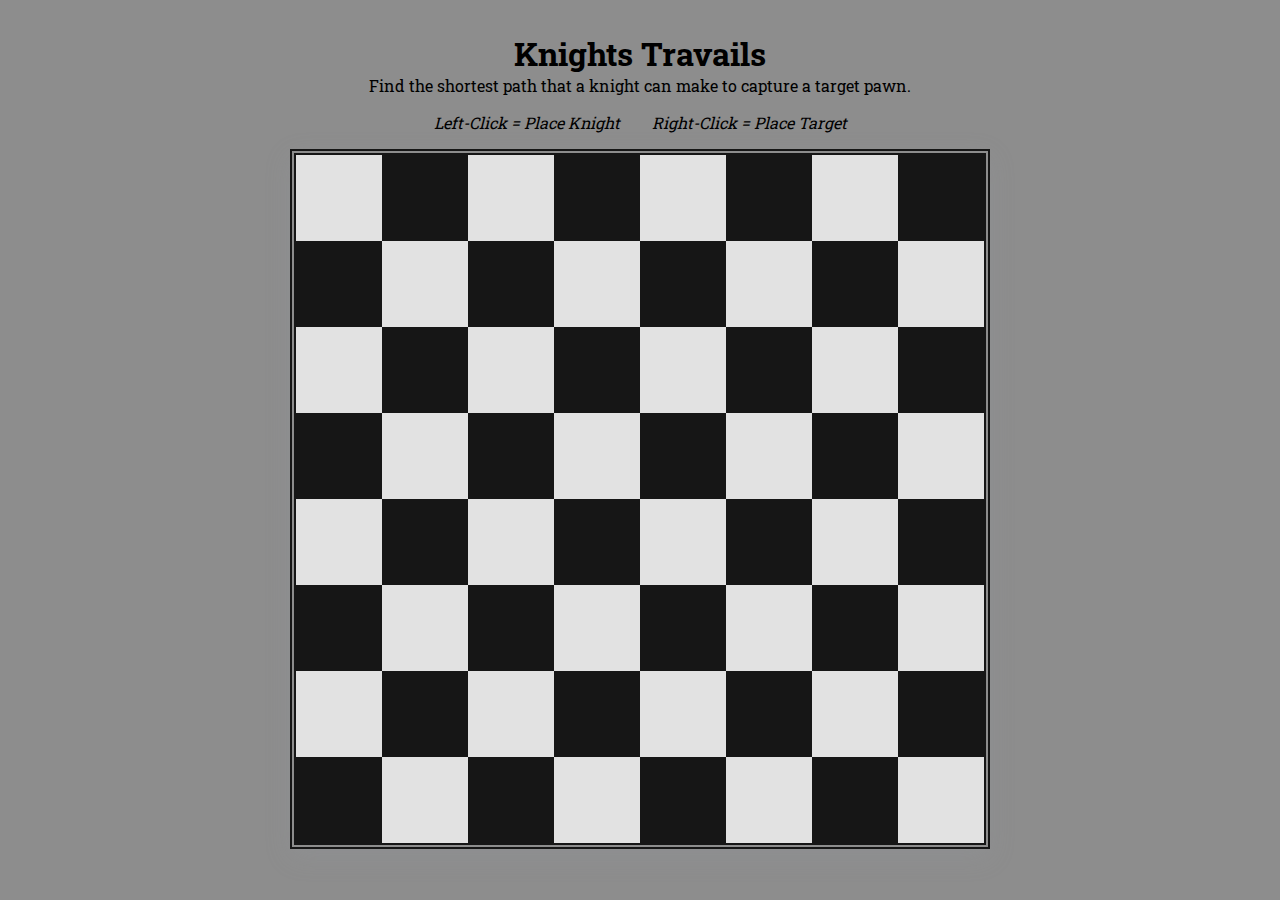
<file: knights-travails.html>
<!DOCTYPE html>
<html lang="en">
  <head>
    <meta charset="UTF-8" />
    <meta name="viewport" content="width=device-width, initial-scale=1.0" />
    <link rel="stylesheet" href="./knights-travails.css" />
    <link rel="icon" type="image/x-icon" href="images/knight.png">
    
    <title>Knights Travails</title>
  </head>
  <body>
    <div class="title-group">
      <h1>Knights Travails</h1>
      <p>Find the shortest path that a knight can make to capture a target pawn.</p>
      <div class="instructions">
        <p>Left-Click = Place Knight</p>
        <p>Right-Click = Place Target</p>
      </div>
    </div>
    <script src="./knights-travails.js"></script>
  </body>
</html>
</file>
<file: knights-travails.css>
@import url('https://fonts.googleapis.com/css2?family=Roboto+Slab:wght@200;400;700;900&family=Roboto:ital,wght@0,100;0,300;0,400;0,500;0,700;0,900;1,100;1,300;1,400;1,500;1,700;1,900&display=swap');

* {
  margin: 0;
  box-sizing: border-box;
  --color-bg: rgb(141, 141, 141);
  --color-white: rgb(226, 226, 226);
  --color-black: rgb(22, 22, 22);
}

body {
  background-color: var(--color-bg);
  font-family: 'Roboto Slab', serif;
}

.title-group {
  margin: 2rem auto 0;
  text-align: center;
}
.instructions {
  display: flex;
  justify-content: center;
  padding-top: 1rem;
  font-style: italic;
  gap: 2rem;
}

#board {
  display: grid;
  grid-template-columns: repeat(8, 1fr);
  width: clamp(300px, 100% - 4rem, 700px);
  margin: 1rem auto 2rem;
  border: 6px double var(--color-black);
  aspect-ratio: 1 / 1;
  box-shadow: rgba(149, 157, 165, 0.2) 0px 8px 24px;
}

.cell {
  padding-left: 0.5ch;
  padding-top: 0.2ch;
  background-color: var(--color-white);
  font-size: 0.8rem;
  aspect-ratio: 1 / 1;
}
.cell.black {
  background-color: var(--color-black);
}
.cell.current {
  border: 3px solid rgb(0, 140, 255);
  background-color: rgb(170, 217, 255);
  background-image: url('./images/knight.png');
  background-position: center;
  background-repeat: no-repeat;
  background-size: 65%;
}
.cell.target {
  border: 3px solid green;
  background-color: rgb(170, 255, 170);
  background-image: url('./images/target.png');
  background-position: center;
  background-repeat: no-repeat;
  background-size: 65%;
}
.cell.step {
  border: 3px solid rgb(255, 208, 0);
  background-color: rgb(255, 239, 170);
}
</file>
